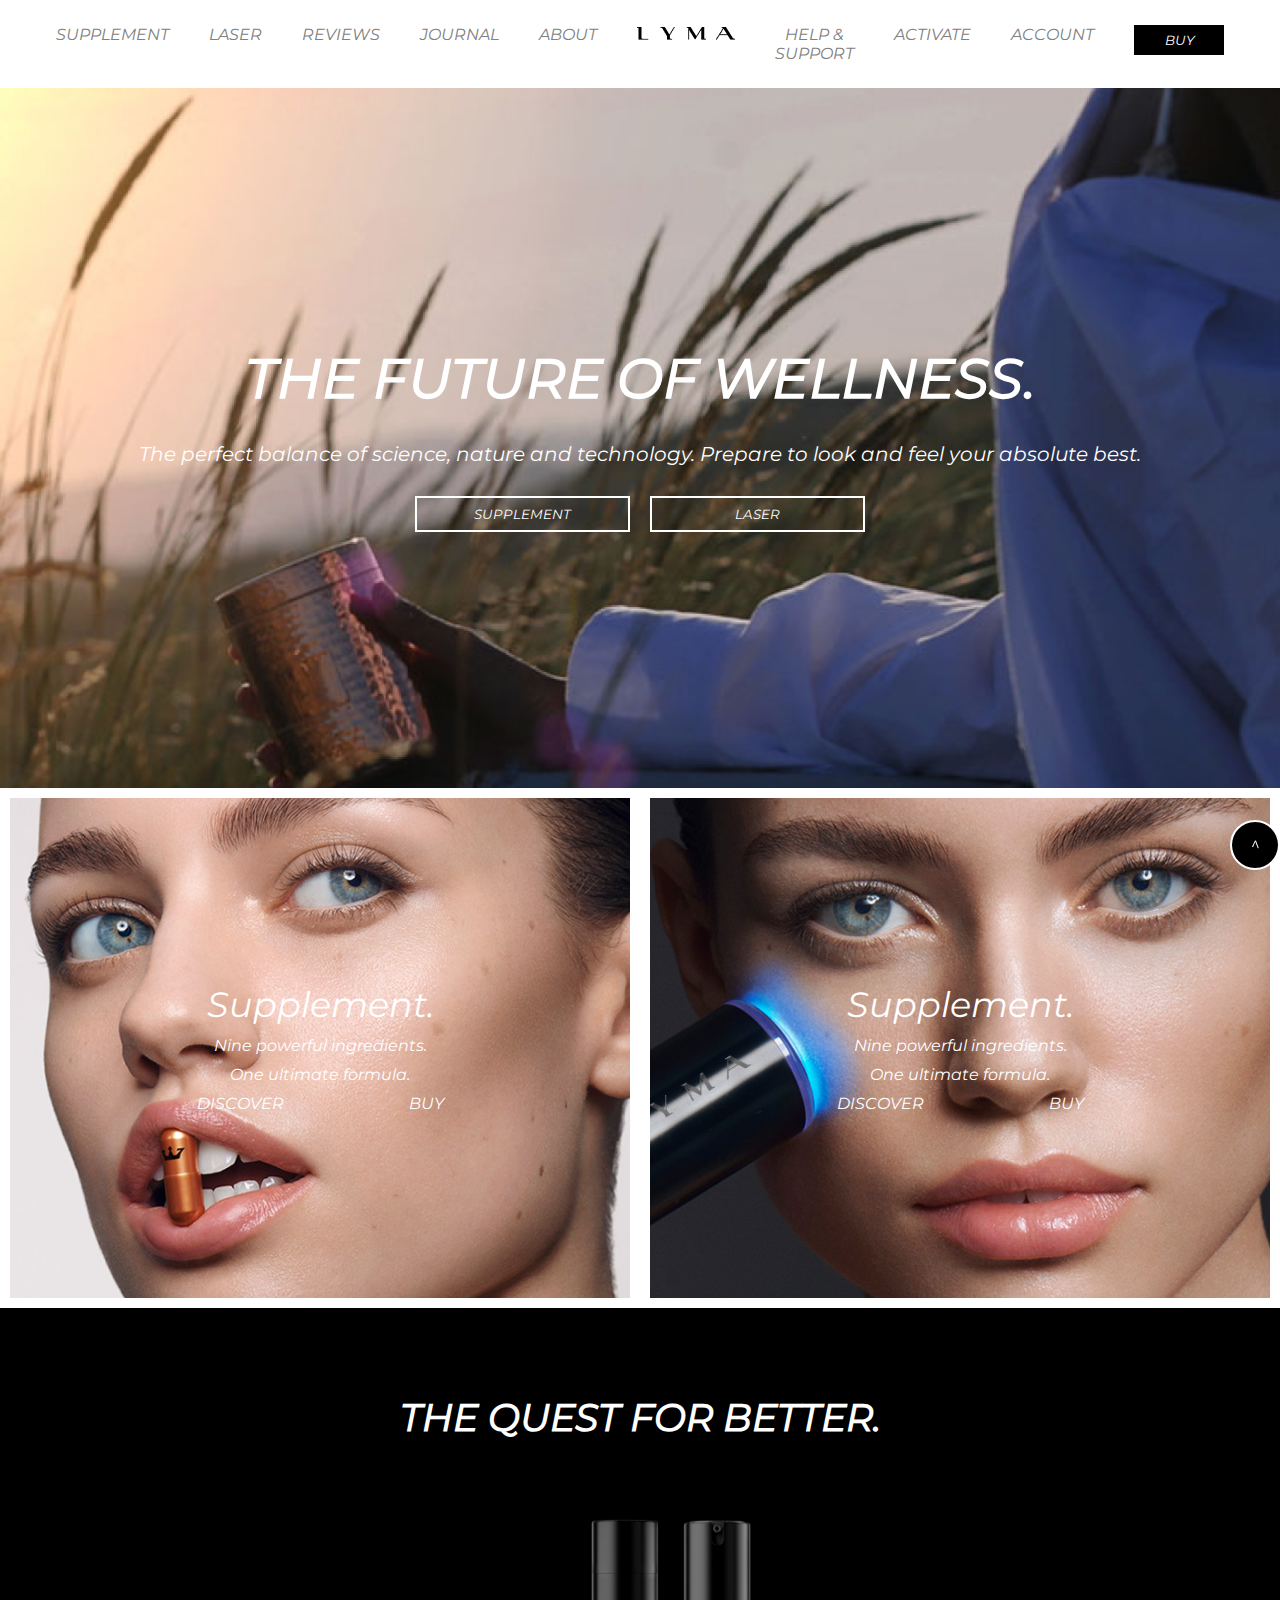
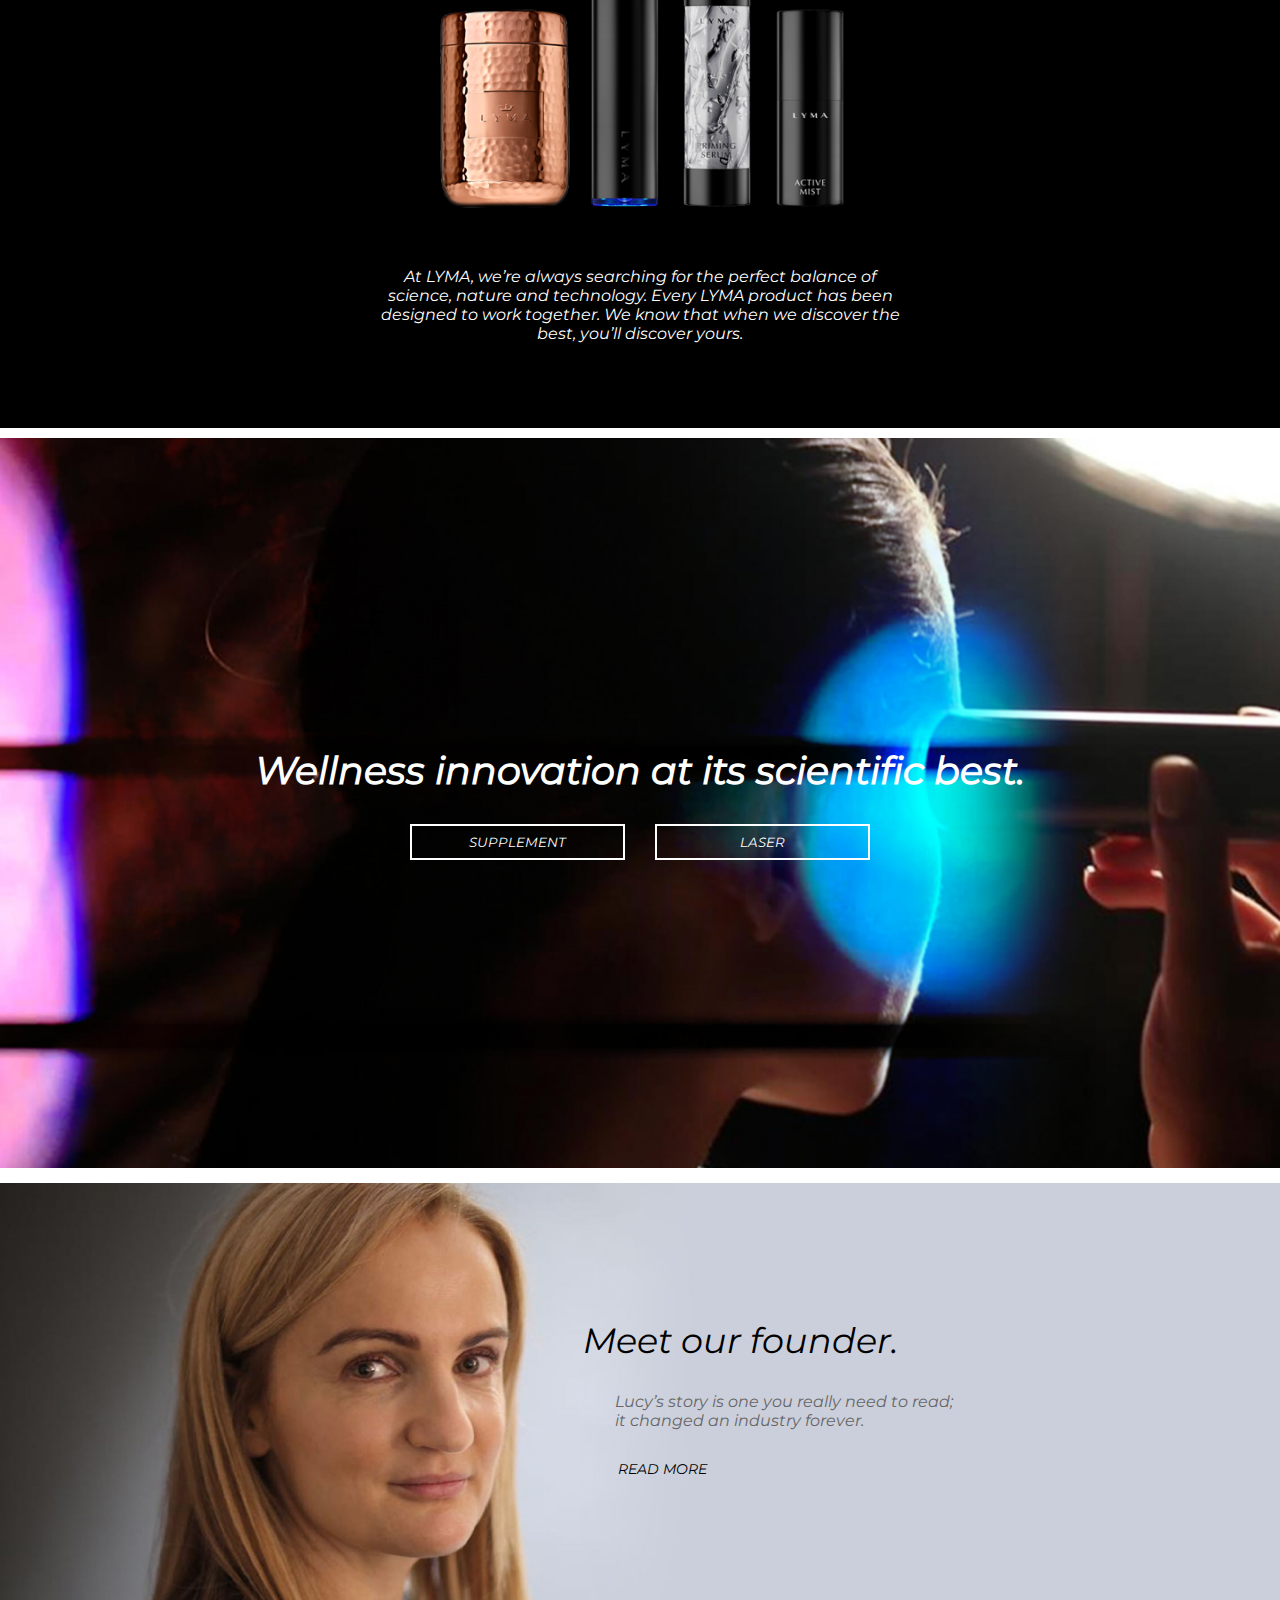
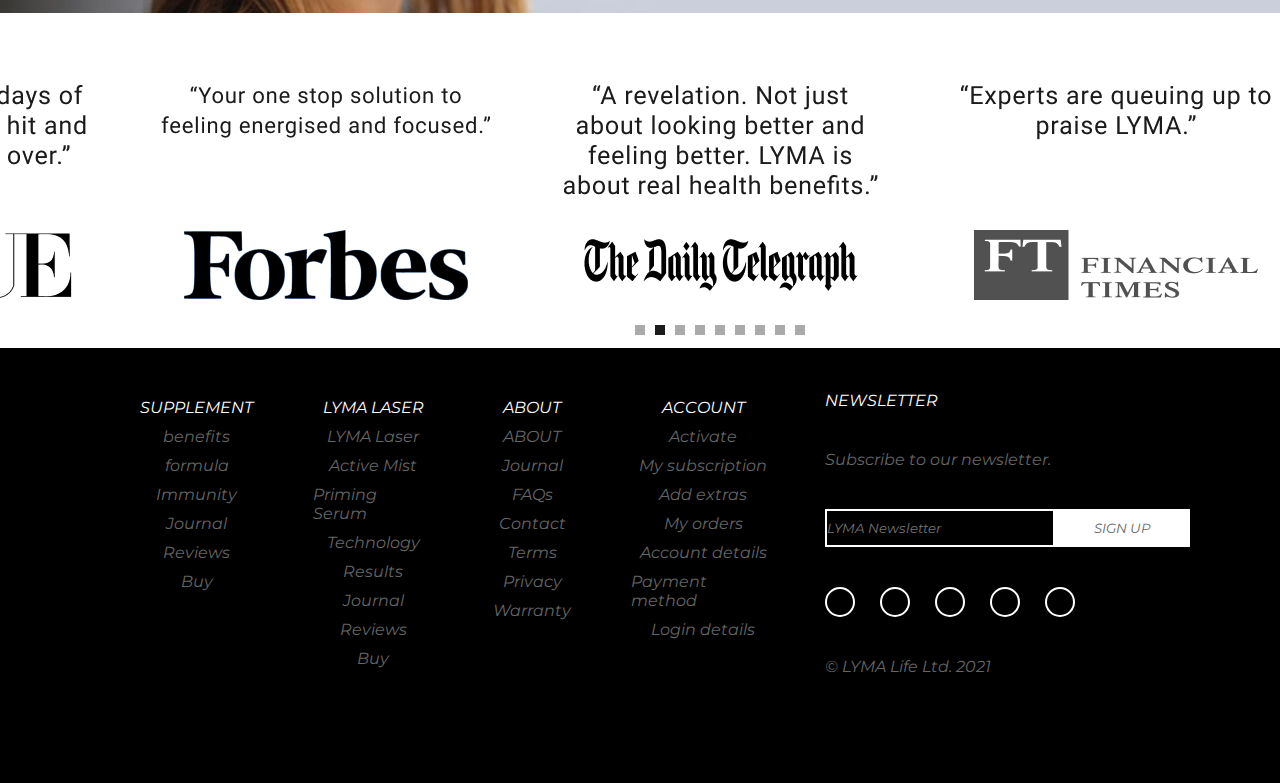
<file: index.html>
<!DOCTYPE html>
<html lang="en">
<head>
    <meta charset="UTF-8">
    <meta name="viewport" content="width=device-width, initial-scale=1.0">
    <title>kosmetology</title>
    <link rel="stylesheet" href="style/style.css">
</head>
<body>
    <!-- Header start -->
    <header class="header">
        <nav class="header__nav container">
            <ul class="header__nav-link">
                <li class="header__nav-link-links"><a href="#">SUPPLEMENT</a></li>
                <li class="header__nav-link-links"><a href="#">LASER</a></li>
                <li class="header__nav-link-links"><a href="#">REVIEWS</a></li>
                <li class="header__nav-link-links"><a href="#">JOURNAL</a></li>
                <li class="header__nav-link-links"><a href="#">ABOUT</a></li>
                <li class="header__nav-link-links"><a href="#"><img src="img/logo.png" alt=""></a></li>
                <li class="header__nav-link-links"><a href="#">HELP & SUPPORT</a></li>
                <li class="header__nav-link-links"><a href="#">ACTIVATE</a></li>
                <li class="header__nav-link-links"><a href="#">ACCOUNT</a></li>
                <li class="header__nav-link-links"><a href="#"><button>BUY</button></a></li>
            </ul>
        </nav>
        <section class="header-content">
            <h1>THE FUTURE OF WELLNESS.</h1>
            <p>The perfect balance of science, nature and technology. Prepare to look and feel your absolute best.</p>
            <div>
                <button>SUPPLEMENT</button>
                <button>LASER</button>
            </div>
        </section>
    </header>
    <!-- Header end -->
    <div class="btn">></div>
    <!-- Main start -->
    <main class="main">
        <section class="main-content">
            <div class="main-content-block">
                <p>Supplement.</p>
                <p>Nine powerful ingredients.</p>
                <p>One ultimate formula.</p>
                <div>
                    <a href="#">DISCOVER</a>
                    <a href="#">BUY</a>
                </div>
            </div>
            <div class="main-content-block">
                <p>Supplement.</p>
                <p>Nine powerful ingredients.</p>
                <p>One ultimate formula.</p>
                <div>
                    <a href="#">DISCOVER</a>
                    <a href="#">BUY</a>
                </div>
            </div>
        </section>
        <section class="main-mascara">
            <h2>THE QUEST FOR BETTER.</h2>
            <img src="img/mascara.png" alt="">
            <p>At LYMA, we’re always searching for the perfect balance of science, nature and technology. Every LYMA product has been designed to work together. We know that when we discover the best, you’ll discover yours. </p>
        </section>
        <section class="main-info">
            <h3>Wellness innovation at its scientific best.</h3>
            <div>
                <button>SUPPLEMENT</button>
                <button>LASER</button>
            </div>
        </section>
        <section class="main-story">
            <p>Meet our founder.</p>
            <p>Lucy’s story is one you really need to read; it changed an industry forever.</p>
            <a href="#">READ MORE</a>
        </section>
        <section class="main-font">
            <img src="img/info.png" alt="">
        </section>
    </main>
    <!-- Main end -->   
    <!--Footer start  -->
    <footer class="footer">
        <div class="footer-content container">
            <div class="footer-content-info">
                <ul class="footer-content-info-link">
                    <li class="footer-content-info-link-links"><a href="#">SUPPLEMENT</a></li>
                    <li class="footer-content-info-link-links"><a href="#">benefits</a></li>
                    <li class="footer-content-info-link-links"><a href="#">formula</a></li>
                    <li class="footer-content-info-link-links"><a href="#">Immunity</a></li>
                    <li class="footer-content-info-link-links"><a href="#">Journal</a></li>
                    <li class="footer-content-info-link-links"><a href="#">Reviews</a></li>
                    <li class="footer-content-info-link-links"><a href="#">Buy</a></li>
                </ul>
                <ul class="footer-content-info-link">
                    <li class="footer-content-info-link-links"><a href="#">LYMA LASER</a></li>
                    <li class="footer-content-info-link-links"><a href="#">LYMA Laser</a></li>
                    <li class="footer-content-info-link-links"><a href="#">Active Mist</a></li>
                    <li class="footer-content-info-link-links"><a href="#">Priming Serum</a></li>
                    <li class="footer-content-info-link-links"><a href="#">Technology</a></li>
                    <li class="footer-content-info-link-links"><a href="#">Results</a></li>
                    <li class="footer-content-info-link-links"><a href="#">Journal</a></li>
                    <li class="footer-content-info-link-links"><a href="#">Reviews</a></li>
                    <li class="footer-content-info-link-links"><a href="#">Buy</a></li>
                </ul>
                <ul class="footer-content-info-link">
                    <li class="footer-content-info-link-links"><a href="#">ABOUT</a></li>
                    <li class="footer-content-info-link-links"><a href="#">ABOUT</a></li>
                    <li class="footer-content-info-link-links"><a href="#">Journal</a></li>
                    <li class="footer-content-info-link-links"><a href="#">FAQs</a></li>
                    <li class="footer-content-info-link-links"><a href="#">Contact</a></li>
                    <li class="footer-content-info-link-links"><a href="#">Terms</a></li>
                    <li class="footer-content-info-link-links"><a href="#">Privacy</a></li>
                    <li class="footer-content-info-link-links"><a href="#">Warranty</a></li>
                </ul>
                <ul class="footer-content-info-link">
                    <li class="footer-content-info-link-links"><a href="#">ACCOUNT</a></li>
                    <li class="footer-content-info-link-links"><a href="#">Activate</a></li>
                    <li class="footer-content-info-link-links"><a href="#">My subscription</a></li>
                    <li class="footer-content-info-link-links"><a href="#">Add extras</a></li>
                    <li class="footer-content-info-link-links"><a href="#">My orders</a></li>
                    <li class="footer-content-info-link-links"><a href="#">Account details</a></li>
                    <li class="footer-content-info-link-links"><a href="#">Payment method</a></li>
                    <li class="footer-content-info-link-links"><a href="#">Login details</a></li>
                </ul>
            </div>
            <div class="footer-content-sign">
                <p>NEWSLETTER</p>
                <p>Subscribe to our newsletter.</p>
                    <form action="pages/succsess_page.html">
                        <input type="text" placeholder="LYMA Newsletter" required>
                        <input type="submit" value="SIGN UP">
                    </form>
                <div>
                    <a href="#"><i class="fa-brands fa-youtube"></i></a>
                    <a href="#"><i class="fa-brands fa-linkedin"></i></a>
                    <a href="#"><i class="fa-brands fa-facebook"></i></a>
                    <a href="#"><i class="fa-brands fa-instagram"></i></a>
                    <a href="#"><i class="fa-brands fa-pinterest"></i></a>
                </div>
                <p>© LYMA Life Ltd. 2021</p>
            </div>
        </div>
        
    </footer>
    <!-- Footer end -->
    <script src="script/fa.js"></script>
    <script src="js/script.js"></script>
</body>
</html>
</file>
<file: style/style.css>
@import url(font.css);
@import url(keyframes.css);
* {
  margin: 0;
  padding: 0;
  box-sizing: border-box;
  list-style: none;
  text-decoration: none;
  font-family: Montserrat;
}

a, button {
  cursor: pointer;
}

.container {
  max-width: 1100px;
  width: 95%;
  margin: 0 auto;
}

.btn {
  position: fixed;
  bottom: 30px;
  right: 0;
  background: #000;
  color: #fff;
  width: 50px;
  height: 50px;
  display: flex;
  justify-content: center;
  align-items: center;
  cursor: pointer;
  border: 2px solid #fff;
  border-radius: 25px;
  transform: rotate(270deg);
  transition: 0.3s ease-in-out;
}
.btn:hover {
  background: #666666;
  border: none;
}

.header__nav {
  animation-name: nav_anim;
  animation-play-state: running;
  animation-duration: 1s;
}
.header__nav-link {
  margin: 25px;
  display: flex;
  justify-content: center;
  text-align: center;
  gap: 40px;
}
.header__nav-link-links > a {
  color: gray;
  transition: 0.3s ease-in-out;
}
.header__nav-link-links > a:hover {
  color: #000;
}
.header__nav-link-links > a button {
  height: 30px;
  width: 90px;
  background: #000;
  border: none;
  color: #fff;
  transition: 0.3s ease-in-out;
}
.header__nav-link-links > a button:hover {
  background: none;
  border: 2px solid #000;
  color: #000;
}
.header-content {
  height: 700px;
  background: url(../img/header_bg.png);
  background-repeat: no-repeat;
  background-size: cover;
  background-position: center;
  display: flex;
  flex-direction: column;
  align-items: center;
  justify-content: center;
  text-align: center;
  gap: 30px;
}
.header-content > h1 {
  font-size: 55px;
  color: #fff;
}
.header-content > p {
  font-size: 20px;
  color: #fff;
}
.header-content > div {
  display: flex;
  gap: 20px;
}
.header-content > div > button {
  height: 36px;
  width: 215px;
  background: none;
  border: 2px solid #fff;
  color: #fff;
  transition: 0.3s ease-in-out;
}
.header-content > div > button:hover {
  background: #fff;
  color: #000;
}

.main-content {
  margin: 10px;
  display: flex;
  align-items: center;
  justify-content: center;
  gap: 20px;
}
.main-content-block {
  height: 500px;
  width: 50%;
  display: flex;
  flex-direction: column;
  align-items: center;
  justify-content: center;
  gap: 10px;
}
.main-content-block > p {
  color: #fff;
}
.main-content-block > p:nth-of-type(1) {
  font-size: 35px;
}
.main-content-block > p:nth-of-type(2) {
  font-size: 16px;
}
.main-content-block > p:nth-of-type(3) {
  font-size: 16px;
}
.main-content-block > div {
  display: flex;
  align-items: center;
  justify-content: center;
  gap: 125px;
}
.main-content-block > div > a {
  color: #fff;
}
.main-content-block:nth-of-type(1) {
  background: url(../img/main_bg-1.png);
  background-repeat: no-repeat;
  background-size: cover;
  background-position: center;
}
.main-content-block:nth-of-type(2) {
  background: url(../img/main_bg-2.png);
  background-repeat: no-repeat;
  background-size: cover;
  background-position: center;
}
.main-mascara {
  height: 720px;
  background: #000;
  display: flex;
  flex-direction: column;
  align-items: center;
  justify-content: center;
  text-align: center;
  gap: 30px;
  margin-bottom: 10px;
}
.main-mascara > h2 {
  color: #fff;
  font-size: 38px;
}
.main-mascara > p {
  width: 532px;
  color: #fff;
  font-size: 16px;
}
.main-info {
  height: 730px;
  background: url(../img/main-info.png);
  background-repeat: no-repeat;
  background-size: cover;
  background-position: center;
  display: flex;
  flex-direction: column;
  align-items: center;
  justify-content: center;
  gap: 30px;
  margin-bottom: 15px;
}
.main-info > h3 {
  font-size: 38px;
  color: #fff;
}
.main-info > div {
  display: flex;
  align-items: center;
  justify-content: center;
  gap: 30px;
}
.main-info > div > button {
  height: 36px;
  width: 215px;
  background: none;
  color: #fff;
  border: 2px solid #fff;
  transition: 0.3s ease-in-out;
}
.main-info > div > button:hover {
  background: #fff;
  color: #000;
}
.main-story {
  height: 430px;
  background: url(../img/main-lucy.png);
  background-repeat: no-repeat;
  background-size: cover;
  background-position: center;
  margin-bottom: 15px;
  display: flex;
  flex-direction: column;
  align-items: center;
  justify-content: center;
  gap: 30px;
}
.main-story > p:nth-of-type(1) {
  font-size: 35px;
  margin-left: 200px;
}
.main-story > p:nth-of-type(2) {
  width: 350px;
  font-size: 16px;
  margin-left: 300px;
  color: #666666;
}
.main-story > a {
  color: #000;
  margin-left: 45px;
  font-size: 14px;
}
.main-font {
  height: 320px;
  width: 1280px;
}

.footer {
  height: 435px;
  background: #000;
}
.footer-content {
  display: flex;
  align-items: center;
  justify-content: center;
}
.footer-content-info {
  padding: 50px;
  display: flex;
  justify-content: space-between;
  align-items: start;
  gap: 60px;
}
.footer-content-info > ul {
  display: flex;
  flex-direction: column;
  justify-content: center;
  align-items: center;
  gap: 10px;
}
.footer-content-info > ul > li:nth-of-type(1) > a {
  color: #fff;
}
.footer-content-info > ul > li > a {
  color: #666666;
  transition: 0.3s ease-in-out;
}
.footer-content-info > ul > li > a:hover {
  color: #FFFFFF;
}
.footer-content-sign {
  display: flex;
  flex-direction: column;
  align-items: start;
  justify-content: start;
  gap: 40px;
}
.footer-content-sign > p:nth-of-type(1) {
  color: #fff;
}
.footer-content-sign > p:nth-of-type(2) {
  color: #666666;
}
.footer-content-sign > p:nth-of-type(3) {
  color: #666666;
}
.footer-content-sign > form {
  display: flex;
}
.footer-content-sign > form > input {
  height: 38px;
  width: 230px;
  border: 2px solid #fff;
  background: none;
}
.footer-content-sign > form > input:nth-of-type(2) {
  height: 38px;
  width: 135px;
  background: #fff;
  color: #666666;
  border: none;
  transition: 0.3s ease-in-out;
}
.footer-content-sign > form > input:nth-of-type(2):hover {
  background: none;
  border: 2px solid #fff;
  color: #fff;
}
.footer-content-sign > div {
  display: flex;
  align-items: center;
  gap: 25px;
}
.footer-content-sign > div i {
  display: flex;
  justify-content: center;
  align-items: center;
  height: 30px;
  width: 30px;
  color: #fff;
  border: 2px solid #fff;
  border-radius: 15px;
}/*# sourceMappingURL=style.css.map */
</file>
